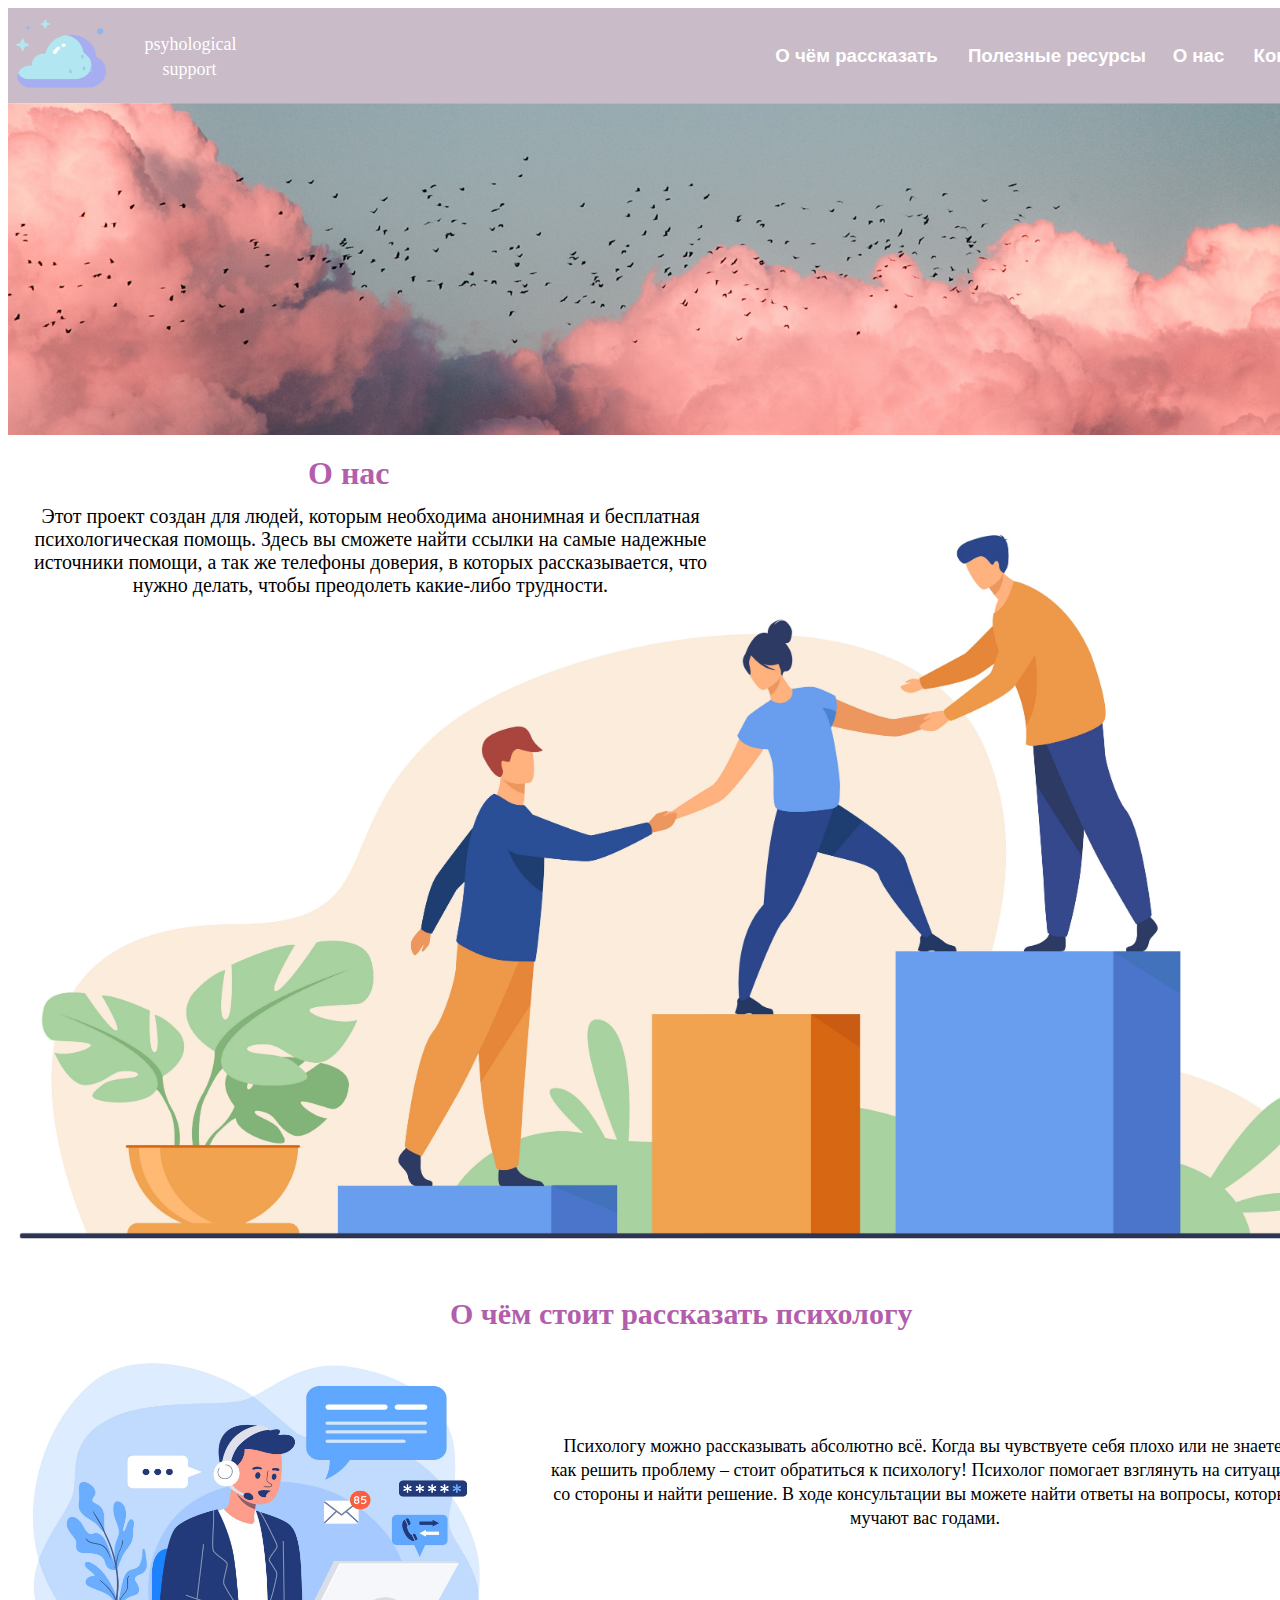
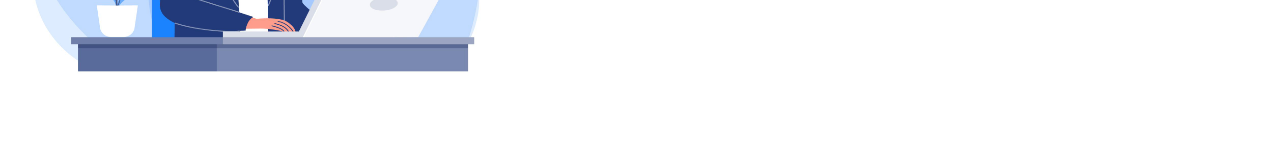
<file: index.html>
<!DOCTYPE html>
<html>
	<head>
		<title> psyhological support </title>
		<meta charset="utf-8">
		<link rel="shortcut icon" href="cloud.png" type="cloud.png">
		<link rel="stylesheet" href="style.css">

		<style type="text/css">
			.space {
				background: #C9BBC8;
				width: 1372px;
				height: 95px;
				margin: 0 0 0 0;

			}
		</style>
	</head>
	<style>
	 			.b1 {
	 				background: #C9BBC8;
	 				color: #FFFFFF;
	 				font-size: 14pt;
	 				border: 1px transparent;
	 				font-weight: bold;
	 				width: 193px;
					height: 30px;
					cursor: pointer; /* Курсор в виде руки */
	 			}
	 	</style>

	 	<style> 
	 			.b2 {
	 				background: #C9BBC8;
	 				color: #FFFFFF;
	 				font-size: 14pt;
	 				border: 1px transparent;
	 				font-weight: bold;
	 				width: 200px;
					height: 30px;
					cursor: pointer; /* Курсор в виде руки */
	 			}
	 	</style>

	 	<style> 
	 			.b3 {
	 				background: #C9BBC8;
	 				color: #FFFFFF;
	 				font-size: 14pt;
	 				border: 1px transparent;
	 				font-weight: bold;
	 				width: 75px;
					height: 30px;
					cursor: pointer; /* Курсор в виде руки */
	 			}
	 	</style>
	 	<style> 
	 			.b4 {
	 				background: #C9BBC8;
	 				color: #FFFFFF;
	 				font-size: 14pt;
	 				border: 1px transparent;
	 				font-weight: bold;
	 				width: 115px;
					height: 30px;
					cursor: pointer; /* Курсор в виде руки */	
	 			}
	 	</style>



	 </style>

	<body>
		  <div class="space">
	 <div class="header_logo">	
	 	<p style="text-align: center; position: relative;
	 		left: 80px; top: 25px; width: 203px;
			height: 20px; margin: 1px 1px 1px 1px;
	 	 "><font size="4" color="white" face="Alice">
	 		psyhological</font> </p>
	 	<p style="text-align: center; position: relative;
	 		right: 68em; top: 50px; width: 203px;
			height: 20px; margin: 1px
			1px 1px 1px;  "><font size="4" color="white" face="Alice">
	 		support</font> </p></div>
	 		<div class="header_logo"><p style="border-image: left; position: relative; bottom: 2em; left: 0.5em;"><img src="cloud.png" width="90" height="79"></p></div>



	 	<form>
	 		<div class="header_logo">
	 	 <p style="text-align: center;position: relative;
	 		bottom: 7.5em; left: 47em; ">
      		<a href="index1.html"><input type="button" class="b1" value="О чём рассказать"></a>
	 		<a href="index2.html"><input type="button" class="b2" value="Полезные ресурсы"></a>
	 		<a href="index.html"><input type="button" class="b3" value="О нас"></a>
	 		<a href="index3.html"><input type="button" class="b4" value="Контакты"></p></div></a>
	 	</form>
	 
	 	</div>

	 	<img src="sky1.png" width="1372" height="332">
	 	<div>
	 	<div class="header_logo">
	 	<p style="text-align: left; position: relative; left: 17em; font-weight: bold; left: 300px; "><font size="6" color="#B25EAC" face="Robo">О нас</font></p></div>
	 	</div> 
	 	<div class="header_logo">	
   		<p class="textblock">Этот проект создан для людей, которым необходима анонимная и бесплатная психологическая помощь. Здесь вы сможете найти ссылки на самые надежные источники помощи, а так же телефоны доверия, в которых рассказывается, что нужно делать, чтобы преодолеть какие-либо трудности.</p>
   		<div class="img5236" ><img src="5236.jpg" style=" width: 1390px;height: 744px;"></div>
  		</div>

  		<div><img src="5124556.jpg" width="509" height="467" class="img512">
  			<div class="header_logo">
  			<p class="zagolovok" style="text-align: left;">О чём стоит рассказать психологу </p>
  		</div>
  		</div>

<div class="textblock2">
	<p class="textblock2" style="text-align: center; position:relative; left: 5em; top: 9em"><font color="black" size="4" face="Alice"> Психологу можно рассказывать абсолютно всё. Когда вы чувствуете себя плохо или не знаете, как решить проблему – стоит обратиться к психологу! Психолог помогает взглянуть на ситуацию со стороны и найти решение. В ходе консультации вы можете найти ответы на вопросы, которые мучают вас годами. </font></p>
</div>
	</body>

</html>
</file>
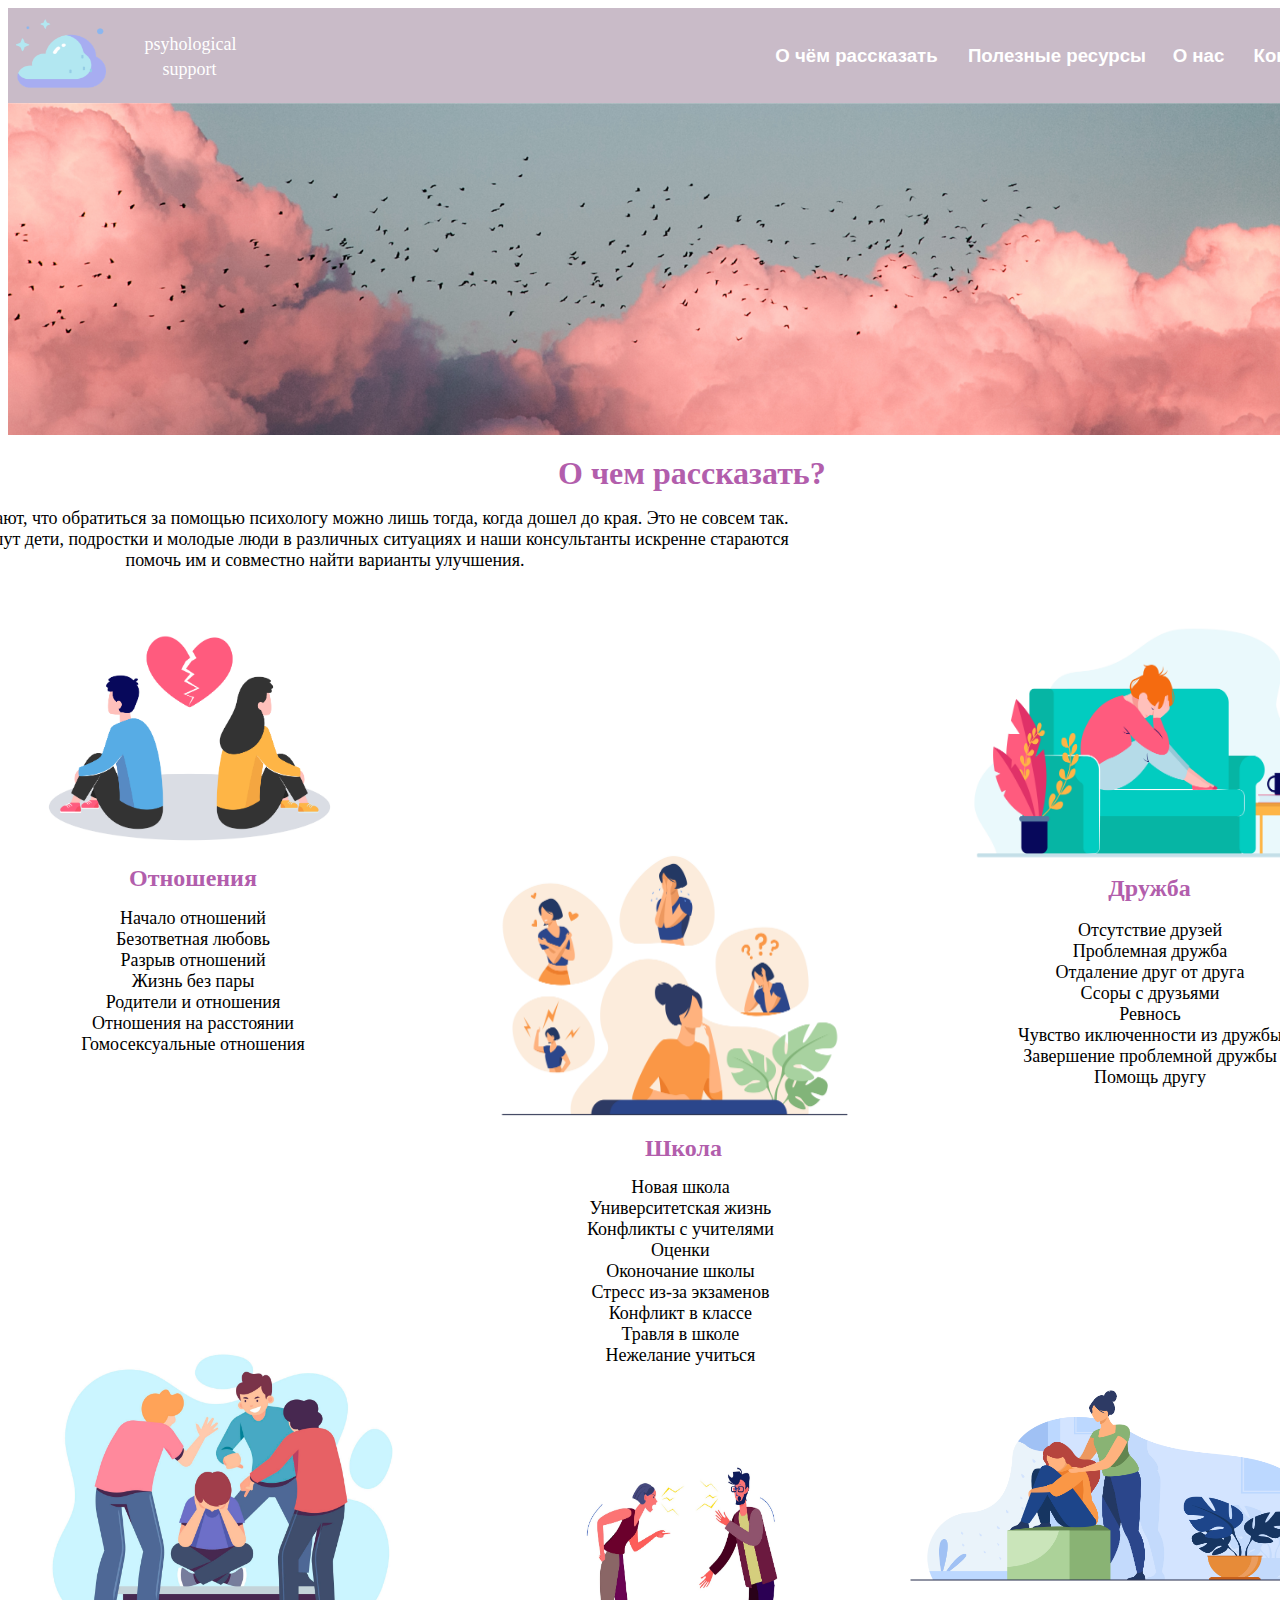
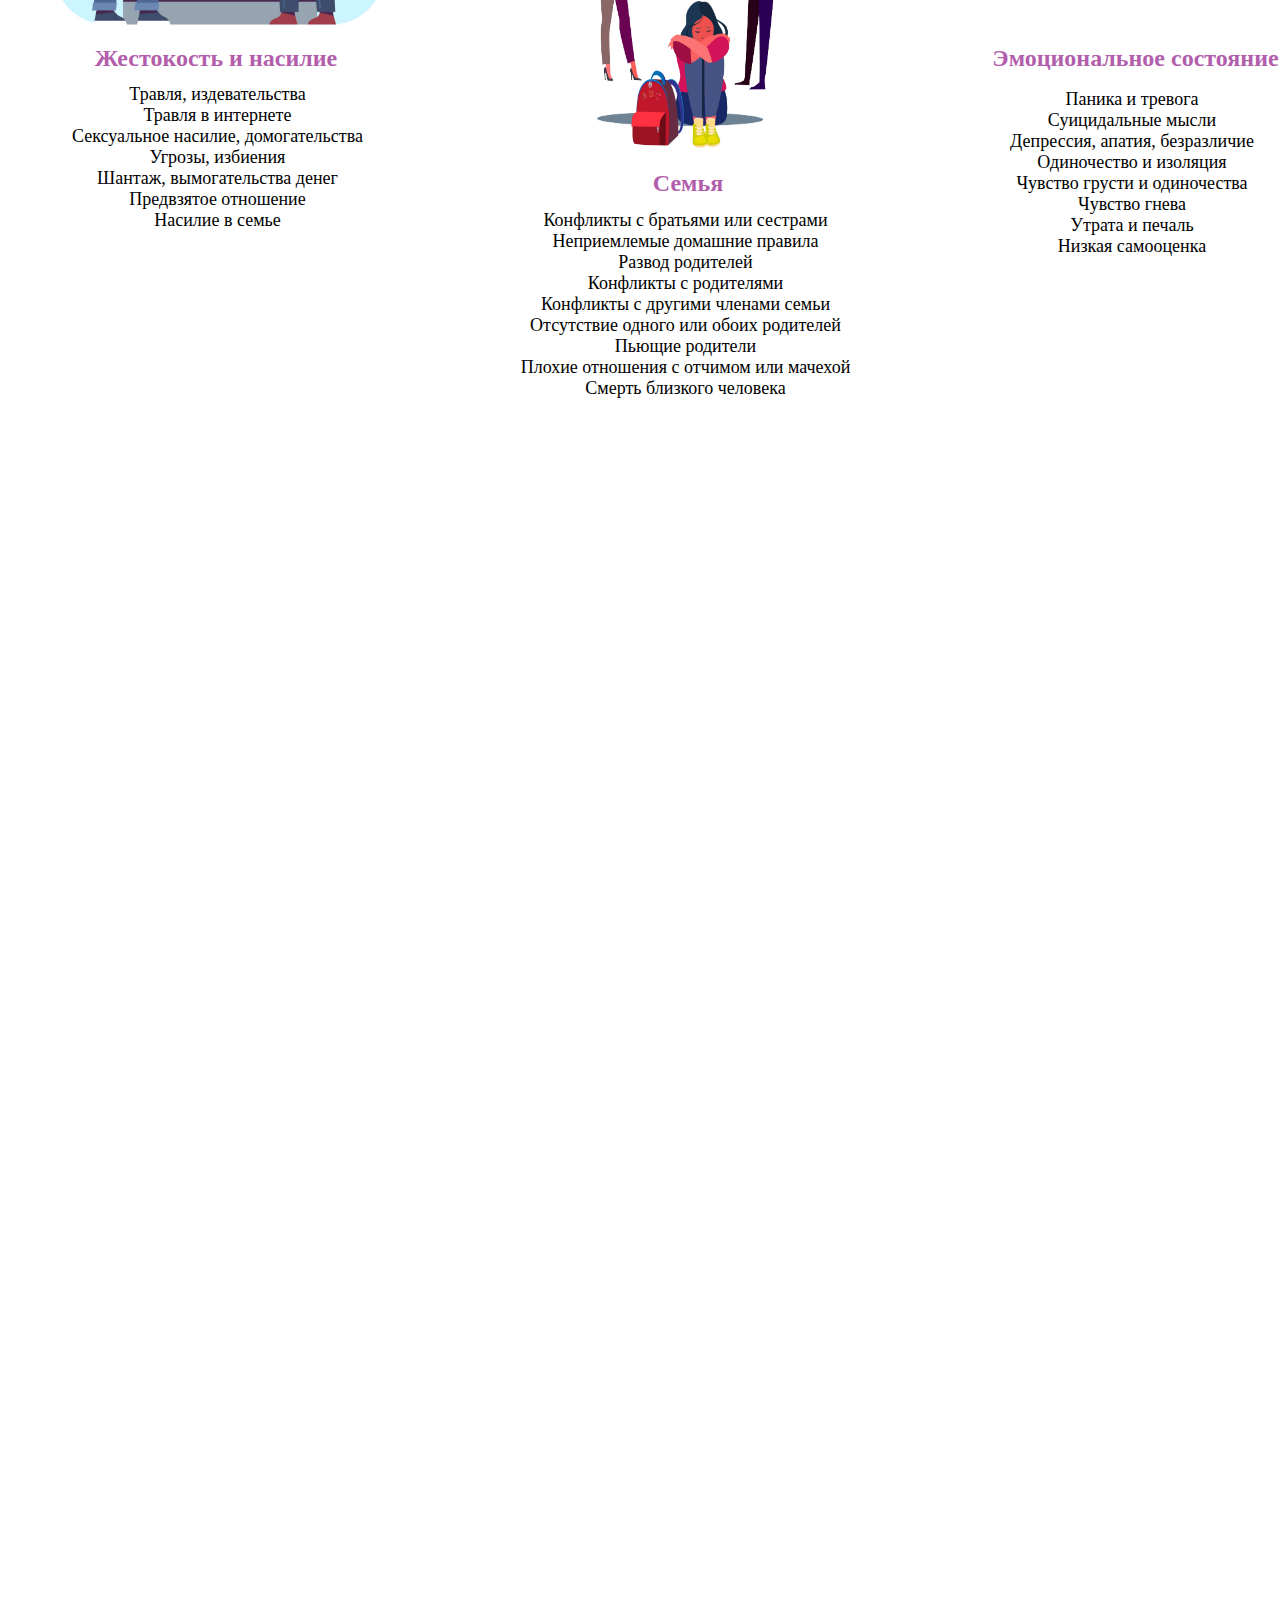
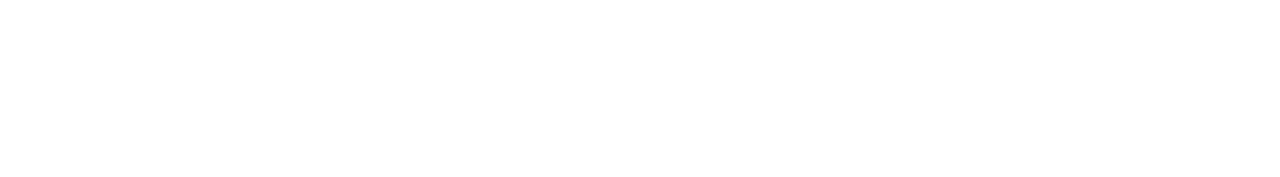
<file: index1.html>
<!DOCTYPE html>
<html>
	<head>
		<title> psyhological support </title>
		<meta charset="utf-8">
		<link rel="shortcut icon" href="cloud.png" type="cloud.png">
		<link rel="stylesheet" href="style.css">

		<style type="text/css">
			.space {
				background: #C9BBC8;
				width: 1372px;
				height: 95px;
				margin: 0 0 0 0;

			}
		</style>
	</head>
		<style>
	 			.b1 {
	 				background: #C9BBC8;
	 				color: #FFFFFF;
	 				font-size: 14pt;
	 				border: 1px transparent;
	 				font-weight: bold;
	 				width: 193px;
					height: 30px;
					cursor: pointer; /* Курсор в виде руки */
	 			}
	 	</style>

	 	<style> 
	 			.b2 {
	 				background: #C9BBC8;
	 				color: #FFFFFF;
	 				font-size: 14pt;
	 				border: 1px transparent;
	 				font-weight: bold;
	 				width: 200px;
					height: 30px;
					cursor: pointer; /* Курсор в виде руки */
	 			}
	 	</style>

	 	<style> 
	 			.b3 {
	 				background: #C9BBC8;
	 				color: #FFFFFF;
	 				font-size: 14pt;
	 				border: 1px transparent;
	 				font-weight: bold;
	 				width: 75px;
					height: 30px;
					cursor: pointer; /* Курсор в виде руки */
	 			}
	 	</style>
	 	<style> 
	 			.b4 {
	 				background: #C9BBC8;
	 				color: #FFFFFF;
	 				font-size: 14pt;
	 				border: 1px transparent;
	 				font-weight: bold;
	 				width: 115px;
					height: 30px;
					cursor: pointer; /* Курсор в виде руки */	
	 			}
	 	</style>
	 		
			
  			
  			<style>
   				.leftpic2 {
    			float: left; /* Выравнивание по левому краю */
    			margin: 0 0 5px 5px; /* Отступы вокруг фотографии */
    			top: 800;
  							 }
  			</style>
  			<style>
   				.centerpic {
    			float: center; /* Выравнивание по центру */
    			margin: 0 0 5px 5px; /* Отступы вокруг фотографии */
    			left: 28em;
  							 }
  			</style>

		<style>
   		li {
    		list-style-type: none; /* Убираем маркеры */
   			}
   		ul {
   			padding-left: 0; /* Отступ слева в браузере Firefox, Safari, Chrome */
   			}
   		</style>

	 	<body>

	  <div class="space">
	 <div class="header_logo">	
	 	<p style="text-align: center; position: relative;
	 		left: 80px; top: 25px; width: 203px;
			height: 20px; margin: 1px 1px 1px 1px;
	 	 "><font size="4" color="white" face="Alice">
	 		psyhological</font> </p>
	 	<p style="text-align: center; position: relative;
	 		right: 68em; top: 50px; width: 203px;
			height: 20px; margin: 1px
			1px 1px 1px;  "><font size="4" color="white" face="Alice">
	 		support</font> </p></div>
	 		<div class="header_logo"><p style="border-image: left; position: relative; bottom: 2em; left: 0.5em;"><img src="cloud.png" width="90" height="79"></p></div>
	 	<form>
	 		<div class="header_logo">
	 	 <p style="text-align: center;position: relative;
	 		bottom: 7.5em; left: 47em; ">

	 		<a href="index1.html"><input type="button" class="b1" value="О чём рассказать"></a>
	 		<a href="index2.html"><input type="button" class="b2" value="Полезные ресурсы"></a>
	 		<a href="index.html"><input type="button" class="b3" value="О нас"></a>
	 		<a href="index3.html"><input type="button" class="b4" value="Контакты"></p></div></a>
	 	</form>
	 </div>
	 	<img src="sky1.png" width="1372" height="332">
	 	<div>
	 	<div class="header_logo">
	 	<p style="text-align: center; position: relative; font-weight: bold; left: 550px"><font size="6" color="#B25EAC" face="Robo">О чем рассказать?</font></p></div>
	 	</div>
	 	<div class="header_logo">
	 	<div class="texxtt1">
   		<p class="texxtt1" style="position: absolute;width: 940px;height: 138px;left: 155px; bottom: 220px; font-family: Alice;font-style: normal;font-weight: normal;font-size: 18px;line-height: 21px;align-items: center;text-align: center;"> <font color="black" size="4" face="Alice">Иногда люди думают, что обратиться за помощью психологу можно лишь тогда, когда дошел до края. Это не совсем так. В чат службы пишут дети, подростки и молодые люди в различных ситуациях и наши консультанты искренне стараются помочь им и совместно найти варианты улучшения.</font></p></div>
  		</div>
  		<img src="7060.jpg" width="324" height="235" class="leftpic">
  		<p class="text1" style="top: 840px; left: 128px;"><font size="5">Отношения</font> </p>
  		<div class="text2">
  		<p class="text2">
  				<ul>
  					<li> Начало отношений</li>
					<li> Безответная любовь</li>
					<li> Разрыв отношений</li>
					<li> Жизнь без пары</li>
					<li> Родители и отношения</li>
					<li> Отношения на расстоянии</li>
					<li> Гомосексуальные отношения</li>
				</ul></p>	
  		</div>
  		
  		<img src="5593.jpg" width="433" height="312" class="centerpic">
  		<p class="text3">Школа</p>
  			  <style>
   			.text4 {
    			width: 680px; /* Ширина блока */
    			padding: 7px; /* Поля вокруг текста */
   				}
   			.text5 {
    			width: 450px; /* Ширина текстового блока */
  					 }
  		</style><div class="header_logo">
  		<div class="text4">
  			
  			<p class="text5" style="text-align: center; position: relative;"><font color="black" size="4" face="Alice">
  				<ul>
  					<li> Новая школа</li>
					<li> Университетская жизнь</li>
					<li> Конфликты с учителями</li>
					<li> Оценки</li>
					<li> Оконочание школы</li>
					<li> Стресс из-за экзаменов</li>
					<li> Конфликт в классе</li>
					<li> Травля в школе </li>
					<li> Нежелание учиться </li>
				</ul></font></p>	</div>
  		</div>
			<p><img src="6730.jpg" width="402" height="282" class="rightpic"></p>
  			<p class="text6" >Дружба</p>
  			<div class="header_logo">
  			<div class="text7">	
			<p class="text7" style="text-align: center; position: relative;"><font color="black" size="4" face="Alice"> 
				<ul>
  					<li>Отсутствие друзей </li>
					<li>Проблемная дружба </li>
					<li>Отдаление друг от друга </li>
					<li>Ссоры с друзьями </li>
					<li>Ревнось </li>
					<li>Чувство иключенности из дружбы </li>
					<li>Завершение проблемной дружбы </li>
					<li>Помощь другу </li>
				</ul> </font></p></div>
			</div>
					<p><img src="3987735.jpg" width="435" height="307" class="leftpic2"></p>
					<p class="text8" >Жестокость и насилие</p>
				<div class="text9">
					<p class="text9" style="text-align: center; position: relative;"> <font color="black" size="4" face="Alice">
					<ul>
  					<li>Травля, издевательства </li>
					<li>Травля в интернете </li>
					<li>Сексуальное насилие, домогательства </li>
					<li>Угрозы, избиения </li>
					<li>Шантаж, вымогательства денег </li>
					<li>Предвзятое отношение </li>
					<li>Насилие в семье </li>
					</ul> </font></p></div>

					<p><img src="3731.jpg" width="275" height="304" class="centerpic2"></p>
					<p class="text10" >Семья</p>
					<div class="text11">
					<p class="text11" style="text-align: center; position: relative;"> <font color="black" size="4" face="Alice">
					<ul>
  					<li>Конфликты с братьями или сестрами </li>
					<li>Неприемлемые домашние правила </li>
					<li>Развод родителей </li>
					<li>Конфликты с родителями </li>
					<li>Конфликты с другими членами семьи </li>
					<li>Отсутствие одного или обоих родителей </li>
					<li>Пьющие родители  </li>
					<li>Плохие отношения с отчимом или мачехой </li>
					<li>Смерть близкого человека </li>
					</ul> </font></p></div>

				<p><img src="13285.jpg" width="474" height="283" class="rightpic2"></p>
				<p class="text12">Эмоциональное состояние</p>
				<div class="text13">
				<p class="text13" style="text-align: center; position: relative;"><font color="black" size="4" face="Alice">
					<ul>
  					<li>Паника и тревога </li>
					<li>Суицидальные мысли </li>
					<li>Депрессия, апатия, безразличие </li>
					<li>Одиночество и изоляция </li>
					<li>Чувство грусти  и одиночества </li>
					<li>Чувство гнева </li>
					<li>Утрата и печаль </li>
					<li>Низкая самооценка </li>
				
					</ul></font></p>
		
					

			</body> </html>
</file>
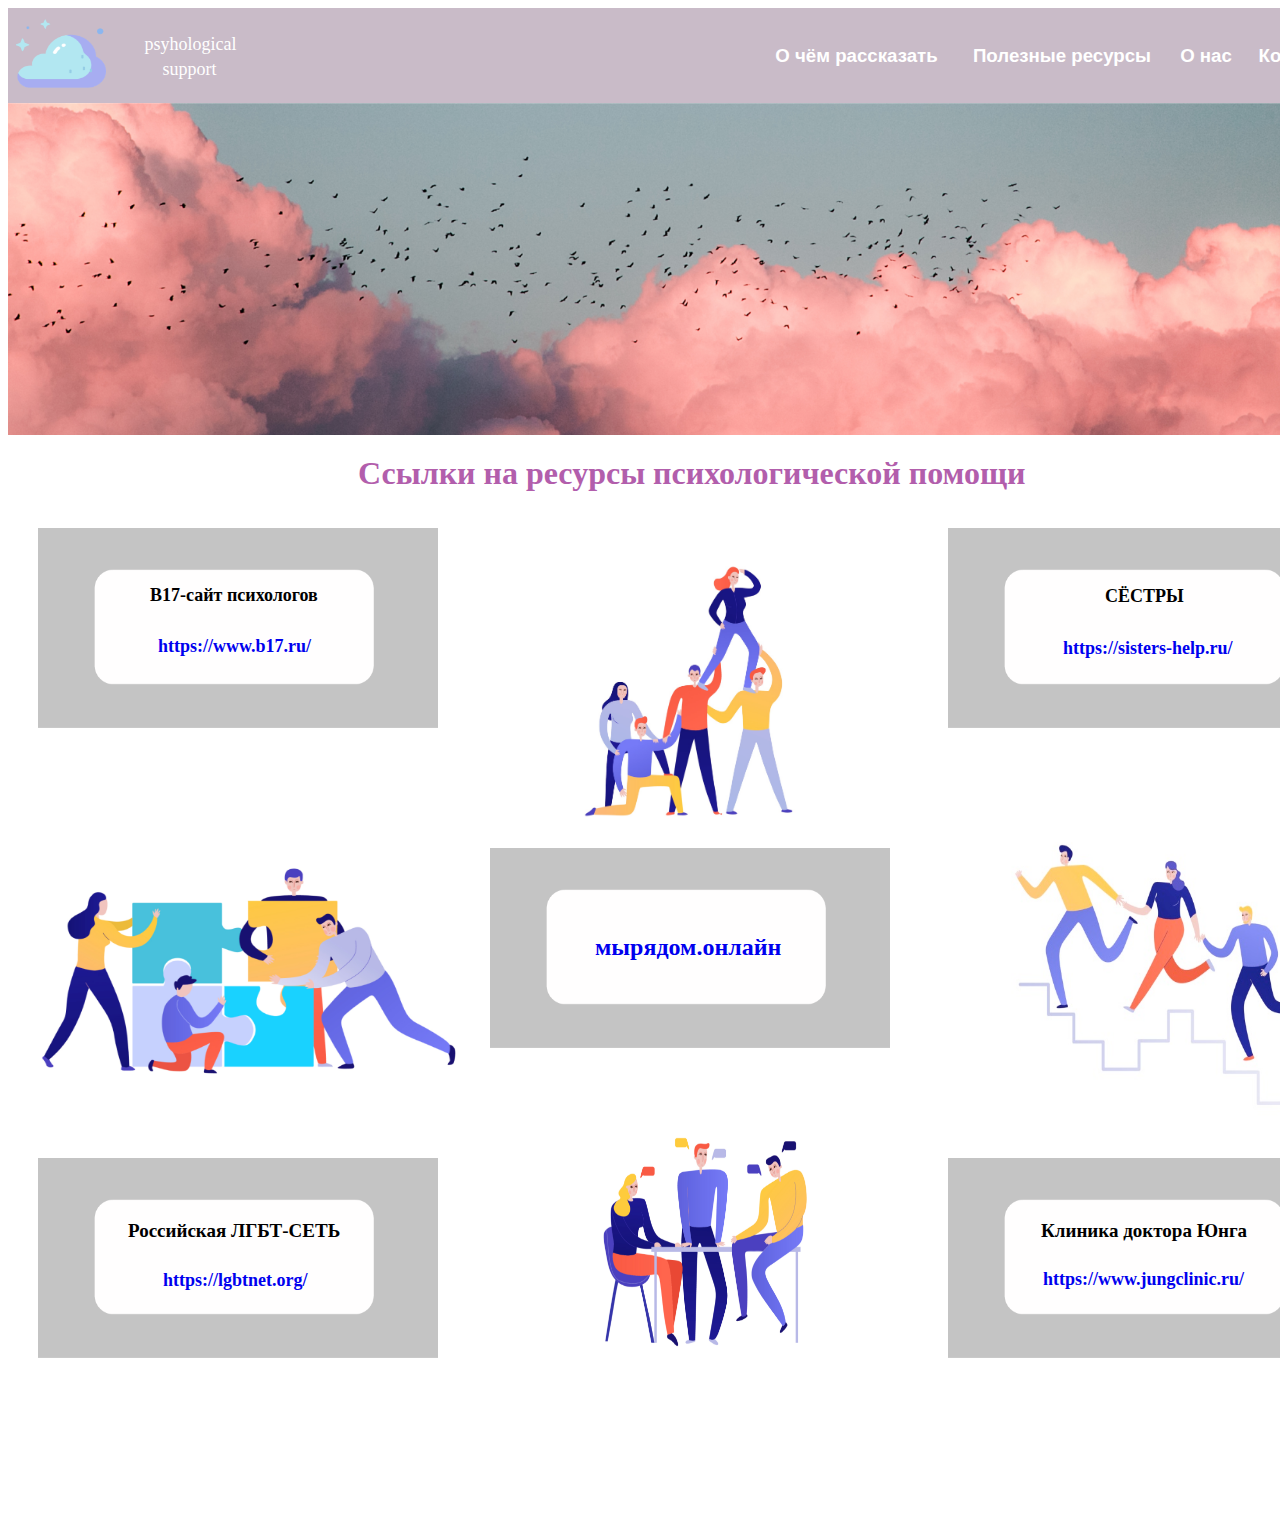
<file: index2.html>
<!DOCTYPE html>
<html>
	<head>
		<title> psyhological support </title>
		<meta charset="utf-8">
		<link rel="shortcut icon" href="cloud.png" type="cloud.png">
		<link rel="stylesheet" href="style.css">

		<style type="text/css">
			.space {
				background: #C9BBC8;
				width: 1372px;
				height: 95px;
				margin: 0 0 0 0;

			}
		</style>
	</head>
		<style>
	 			.b1 {
	 				background: #C9BBC8;
	 				color: #FFFFFF;
	 				font-size: 14pt;
	 				border: 1px transparent;
	 				font-weight: bold;
	 				width: 193px;
					height: 30px;
					cursor: pointer; /* Курсор в виде руки */
	 			}
	 	</style>

	 	<style> 
	 			.b2 {
	 				background: #C9BBC8;
	 				color: #FFFFFF;
	 				font-size: 14pt;
	 				border: 1px transparent;
	 				font-weight: bold;
	 				width: 210px;
					height: 30px;
					cursor: pointer; /* Курсор в виде руки */
	 			}
	 	</style>

	 	<style> 
	 			.b3 {
	 				background: #C9BBC8;
	 				color: #FFFFFF;
	 				font-size: 14pt;
	 				border: 1px transparent;
	 				font-weight: bold;
	 				width: 70px;
					height: 30px;
					cursor: pointer; /* Курсор в виде руки */
	 			}
	 	</style>
	 	<style> 
	 			.b4 {
	 				background: #C9BBC8;
	 				color: #FFFFFF;
	 				font-size: 14pt;
	 				border: 1px transparent;
	 				font-weight: bold;
	 				width: 115px;
					height: 30px;
					cursor: pointer; /* Курсор в виде руки */	
	 			}
	 	</style>
	 	<body>
    
	 <div class="space">
	 <div class="header_logo">	
	 	<p style="text-align: center; position: relative;
	 		left: 80px; top: 25px; width: 203px;
			height: 20px; margin: 1px 1px 1px 1px;
	 	 "><font size="4" color="white" face="Alice">
	 		psyhological</font> </p>
	 	<p style="text-align: center; position: relative;
	 		right: 68em; top: 50px; width: 203px;
			height: 20px; margin: 1px
			1px 1px 1px;  "><font size="4" color="white" face="Alice">
	 		support</font> </p></div>
	 		<div class="header_logo"><p style="border-image: left; position: relative; bottom: 2em; left: 0.5em;"><img src="cloud.png" width="90" height="79"></p></div>
	 	<form>
	 		<div class="header_logo">
	 	 <p style="text-align: center;position: relative;
	 		bottom: 7.5em; left: 47em; ">
	 		<a href="index1.html"><input type="button" class="b1" value="О чём рассказать"></a>
	 		<a href="index2.html"><input type="button" class="b2" value="Полезные ресурсы"></a>
	 		<a href="index.html"><input type="button" class="b3" value="О нас"></a>
	 		<a href="index3.html"><input type="button" class="b4" value="Контакты"></p></div></a>
	 	</form>
	 </div>
	 	<img src="sky1.png" width="1372" height="332">
	 	<div>
	 	<div class="header_logo">	
	 	<p style="text-align: center; position: relative; font-weight: bold; left: 350px;"><font size="6" color="#B25EAC" face="Robo">Ссылки на ресурсы психологической помощи</font></p></div>
	 	</div>
	<style>
   a { 
    text-decoration: none; /* Отменяем подчеркивание у ссылки */

   } 
  	</style>

	 	<div class="image">
    	<img src="boxx.png" width="400" height="200">
    	<h2><span><font face="Alice" size="4"> B17-сайт психологов</font></span></h2>
    	<h3><span><p link="black" vlink="#B25EAC" alink="#B25EAC"><font face="Alice" size="4"><a href="https://www.b17.ru/" target="_blank">https://www.b17.ru/</a></font></p></span></h3>
		</div>
				<div class="imgp1">
				<img src="p1.jpg" width="276" height="272">
				</div>
		<div class="image2">
    	<img src="boxx.png" width="400" height="200">
    	<h4><span><font face="Alice" size="4"> СЁСТРЫ </font></span></h4>
    	<h5><span><p link="black" vlink="#B25EAC" alink="#B25EAC"><font face="Alice" size="4"><a href="https://sisters-help.ru/" target="_blank">https://sisters-help.ru/</a></font></p></span></h5>
		</div>
	
				<div class="imgp2">
				<p><img src="p2.png" width="448" height="241"></p>
				</div>
		<div class="image3">
    	<img src="boxx.png" width="400" height="200">
    	<h7><span><p link="black" vlink="#B25EAC" alink="#B25EAC"><font face="Alice" size="5"><a href="https://www.мырядом.онлайн/" target="_blank">мырядом.онлайн</a></font></p></span></h7>
		</div>
				<div class="imgp3">
				<p><img src="p3.jpg" width="380" height="332"></p>
				</div>
		<div class="image4">
    	<img src="boxx.png" width="400" height="200">
    	<h8><span> Российская ЛГБТ-СЕТЬ</span></h8>
    	<h9><span><p link="black" vlink="#B25EAC" alink="#B25EAC"><font face="Alice" size="4"><a href="https://lgbtnet.org/" target="_blank">https://lgbtnet.org/</a></font></p></span></h9>
		</div>
				<div class="imgp4">
				<p><img src="p4.png" width="269" height="234"></p>
				</div>
		<div class="image5">
    	<img src="boxx.png" width="400" height="200">
    	<h10><span> Клиника  доктора Юнга</span></h10>
    	<h11><span><p link="black" vlink="#B25EAC" alink="#B25EAC"><font face="Alice" size="4"><a href="https://www.jungclinic.ru/" target="_blank">https://www.jungclinic.ru/</a></font></p></span></h11>
		</div>
	 	 </body> </html>
</file>
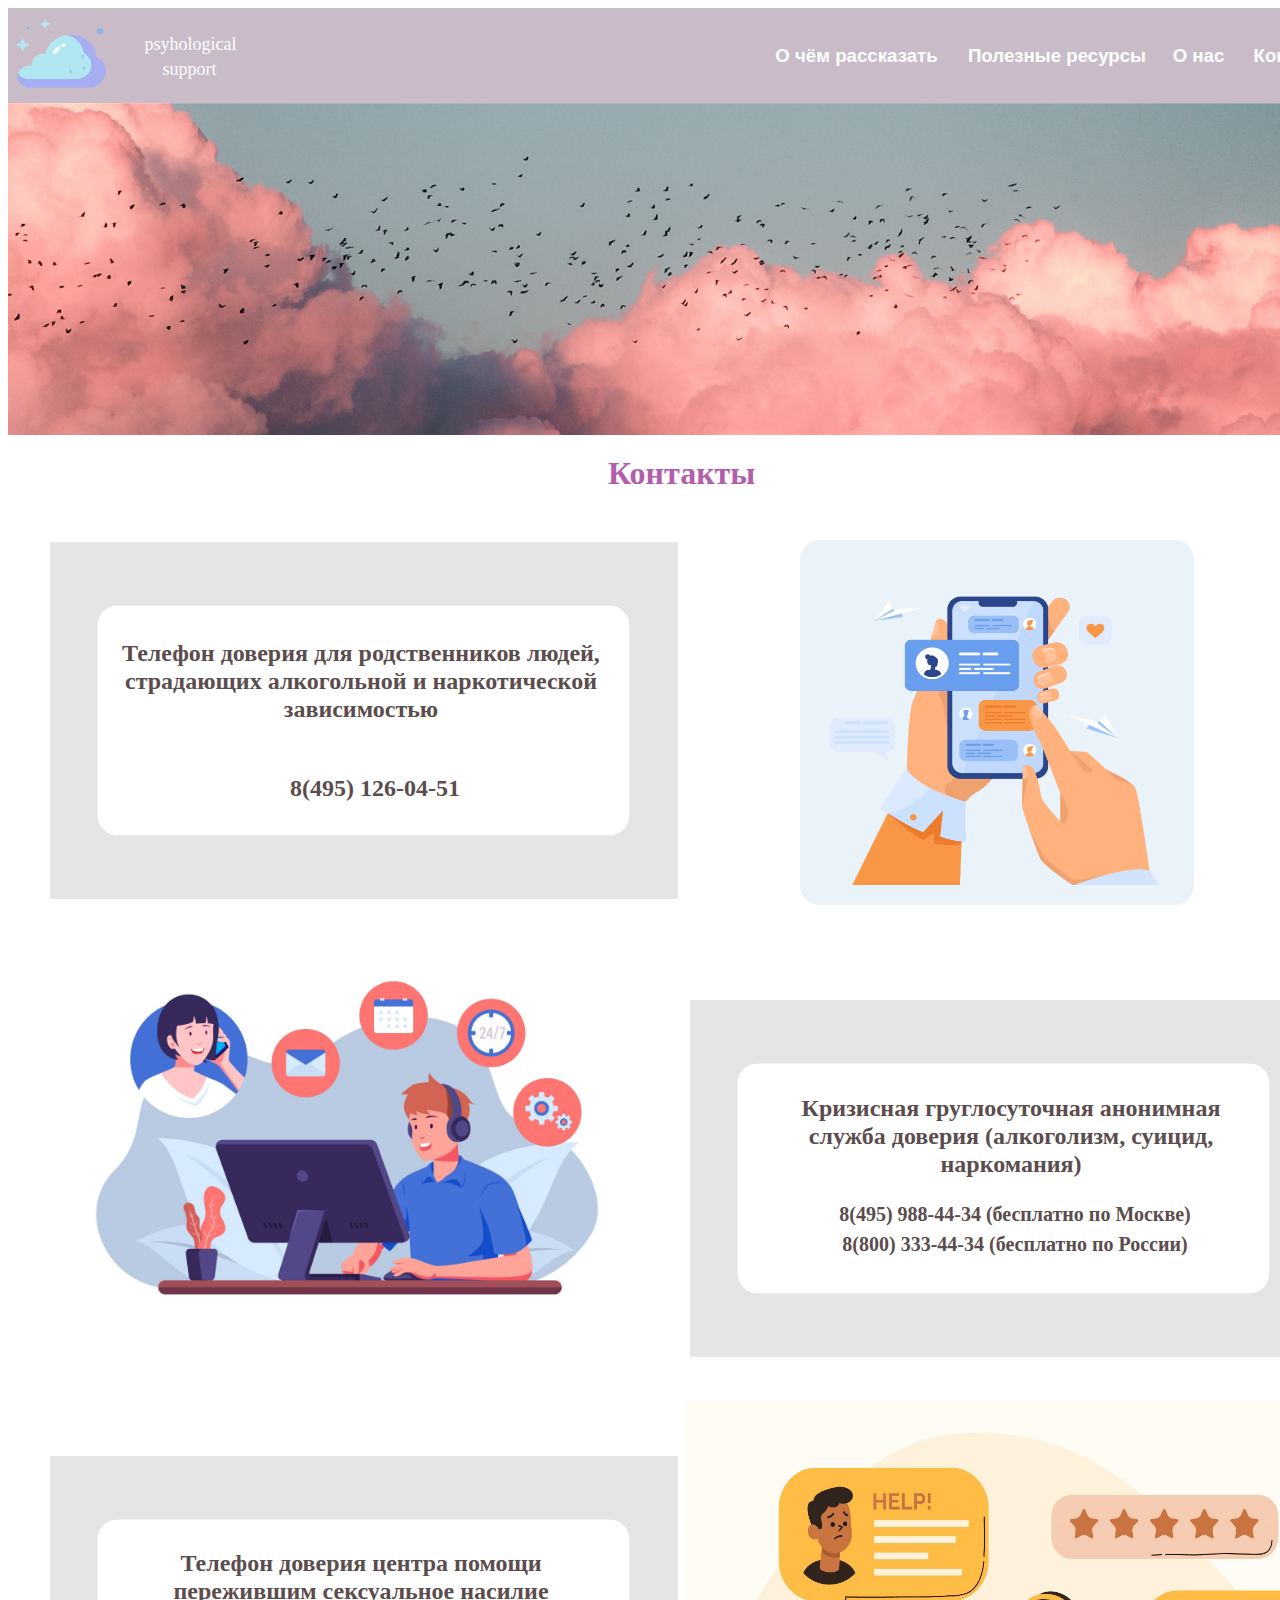
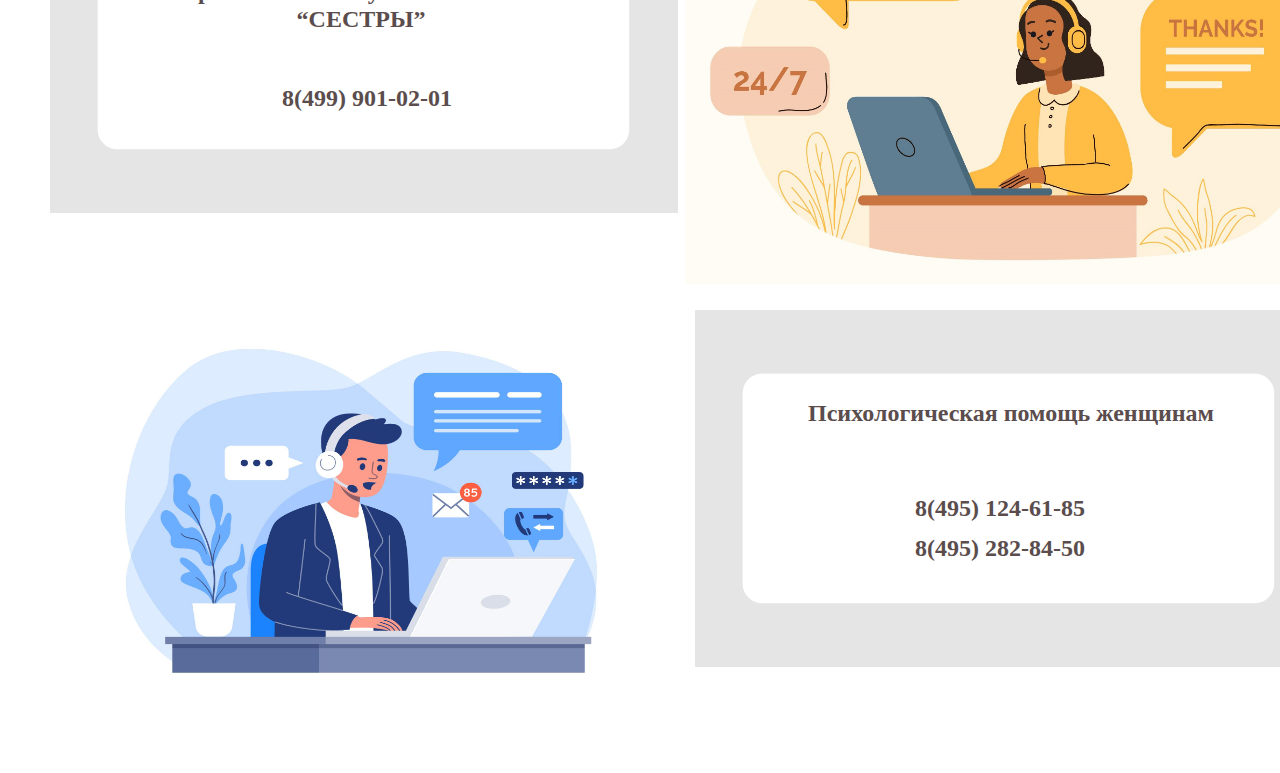
<file: index3.html>
<!DOCTYPE html>
<html>
	<head>
		<title> psyhological support </title>
		<meta charset="utf-8">
		<link rel="shortcut icon" href="cloud.png" type="cloud.png">
		<link rel="stylesheet" href="style.css">

		<style type="text/css">
			.space {
				background: #C9BBC8;
				width: 1372px;
				height: 95px;
				margin: 0 0 0 0;

			}
		</style>
	</head>
		<style>
	 			.b1 {
	 				background: #C9BBC8;
	 				color: #FFFFFF;
	 				font-size: 14pt;
	 				border: 1px transparent;
	 				font-weight: bold;
	 				width: 193px;
					height: 30px;
					cursor: pointer; /* Курсор в виде руки */
	 			}
	 	</style>

	 	<style> 
	 			.b2 {
	 				background: #C9BBC8;
	 				color: #FFFFFF;
	 				font-size: 14pt;
	 				border: 1px transparent;
	 				font-weight: bold;
	 				width: 200px;
					height: 30px;
					cursor: pointer; /* Курсор в виде руки */
	 			}
	 	</style>

	 	<style> 
	 			.b3 {
	 				background: #C9BBC8;
	 				color: #FFFFFF;
	 				font-size: 14pt;
	 				border: 1px transparent;
	 				font-weight: bold;
	 				width: 75px;
					height: 30px;
					cursor: pointer; /* Курсор в виде руки */
	 			}
	 	</style>
	 	<style> 
	 			.b4 {
	 				background: #C9BBC8;
	 				color: #FFFFFF;
	 				font-size: 14pt;
	 				border: 1px transparent;
	 				font-weight: bold;
	 				width: 115px;
					height: 30px;
					cursor: pointer; /* Курсор в виде руки */	
	 			}
	 	</style>
	 	<body>
    
	 <div class="space">
	 <div class="header_logo">	
	 	<p style="text-align: center; position: relative;
	 		left: 80px; top: 25px; width: 203px;
			height: 20px; margin: 1px 1px 1px 1px;
	 	 "><font size="4" color="white" face="Alice">
	 		psyhological</font> </p>
	 	<p style="text-align: center; position: relative;
	 		right: 68em; top: 50px; width: 203px;
			height: 20px; margin: 1px
			1px 1px 1px;  "><font size="4" color="white" face="Alice">
	 		support</font> </p></div>
	 		<div class="header_logo"><p style="border-image: left; position: relative; bottom: 2em; left: 0.5em;"><img src="cloud.png" width="90" height="79"></p></div>
	 	<form>
	 		<div class="header_logo">
	 	 <p style="text-align: center;position: relative;
	 		bottom: 7.5em; left: 47em; ">
	 		<a href="index1.html"><input type="button" class="b1" value="О чём рассказать"></a>
	 		<a href="index2.html"><input type="button" class="b2" value="Полезные ресурсы"></a>
	 		<a href="index.html"><input type="button" class="b3" value="О нас"></a>
	 		<a href="index3.html"><input type="button" class="b4" value="Контакты"></p></div></a>
	 	</form>
	 </div>
	 	<img src="sky1.png" width="1372" height="332">
	 	<div>
	 	<div class="header_logo"><p style="text-align: center; position: relative; font-weight: bold; left: 600px;"><font size="6" color="#B25EAC" face="Robo">Контакты</font></p></div>
	 	</div>

	 	<div class="blocktext">
    	<img src="boxx2.png"></div>
    	<div>
    	<p class="tx" style="text-align: center; position: absolute; width: 482px; height: 84px; left: 120px; top: 615px; font-family: Roboto; color: #5B4D4D; font-size: 24px; line-height: 28px; font-weight: bold;">Телефон доверия для родственников людей, страдающих алкогольной и наркотической зависимостью</p></div>
    	<div>
    		<p class="tx1" style="position: absolute; width: 220px; height: 28px; left: 265px; top: 750px; font-family: Roboto;font-weight: bold; font-size: 24px; line-height: 28px;text-align: center; color: #5B4D4D;">8(495) 126-04-51</p>
    	</div>
    				<div class="imageq1">
    				<p><img src="6531.jpg" width="394.24px" height="328.7px"></p>
    				</div>

    				<div class="imageq2">
    				<p><img src="5127314.jpg" width="612px" height="409px"></p>
    				</div>

    		<div class="bloctext1">
    		<img src="boxx2.png"></div>
    		<div>
			<p class="tx3" style="position: absolute; width: 482px; height: 84px; left: 770px; top: 1070px;font-family: Roboto;font-weight: 500;font-size: 24px;line-height: 28px;text-align: center;color: #5B4D4D;font-weight: bold;">Кризисная груглосуточная анонимная служба доверия (алкоголизм, суицид, наркомания)</p>
			<p class="tx4" style="position: absolute;width: 550px;height: 28px;left: 740px;top: 1180px;font-family: Roboto;font-weight: bold;font-size: 20px;line-height: 28px; align-items: center;text-align: center;color: #5B4D4D;">8(495) 988-44-34 (бесплатно по Москве)</p>
			<p class="tx5" style="position: absolute;width: 550px;height: 28px;left: 740px;top: 1210px;font-family: Roboto;
				font-weight: bold;font-size: 20px;line-height: 28px;align-items: center;text-align: center;color: #5B4D4D;">8(800) 333-44-34 (бесплатно по России)</p>
			</div>

			<div class="bloctext2">
    		<img src="boxx2.png"></div>
    				<div>
    					<p class="tx6" style="position: absolute;width: 482px;height: 84px;left: 120px;top: 1525px;font-family: Roboto;font-weight: 500;font-weight: bold;font-size: 24px;line-height: 28px;align-items: center;text-align: center;color: #5B4D4D;">Телефон доверия центра помощи пережившим сексуальное насилие “СЕСТРЫ”</p>
    					<p class="tx7" style="position: absolute;width: 194px;height: 28px;left: 270px;top: 1660px;font-family: Roboto;font-weight: bold;font-size: 24px;line-height: 28px;align-items: center;text-align: center;color: #5B4D4D;">8(499) 901-02-01</p>
    				</div>
    		<div class="imageq3">
    		<p><img src="5112782.jpg" width="686" height="468"></p>
    		</div>
    		<div class="imageq4">
    		<p><img src="5124556.jpg" width="538" height="491"></p>
    		</div>

			<div class="bloctext3">
    		<img src="boxx2.png"></div>
    		<div>
    			<p class="tx8" style="position: absolute;width: 482px;height: 28px;left: 770px;top: 1975px;font-family: Roboto;font-weight: 500;font-size: 24px;line-height: 28px;align-items: center;text-align: center;color: #5B4D4D;font-weight: bold;">Психологическая помощь женщинам</p>
    			<p class="tx9" style="position: absolute;width: 200px;height: 28px;left: 900px;top: 2070px;font-family: Roboto;font-weight: bold;font-size: 24px;line-height: 28px;align-items: center;text-align: center;color: #5B4D4D;">8(495) 124-61-85</p>
    			<p class="tx10" style="position: absolute;width: 200px;height: 28px;left: 900px;top: 2110px;font-family: Roboto;font-weight: bold;font-size: 24px;line-height: 28px;align-items: center;text-align: center;color: #5B4D4D;">8(495) 282-84-50</p>
    		</div>

	 </body></html>
</file>
<file: style.css>
.textblock {

position: absolute;
width: 681px;
height: 228px;
left: 30px;
top: 485px;

font-family: Alice;
font-style: normal;
font-weight: normal;
font-size: 20px;
line-height: 23px;

align-items: center;
text-align: center;

color: #000000;

}

.textblock2{
position: absolute;
width: 750px;
height: 279px;
left: 450px;
top: 1234px;

font-family: Alice;
font-style: normal;
font-weight: normal;
font-size: 20px;
line-height: 23px;

align-items: center;

color: #000000;
}

.zagolovok{
	position: absolute;
width: 606px;
height: 42px;
left: 450px;
top: 1263px;

font-family: Roboto;
font-style: normal;
font-weight: bold;
font-size: 30px;
line-height: 42px;
align-items: center;
text-align: center;

color: #B25EAC;

}

.img5236{
background: url(5236.jpg);
float: left;
width: 1390px;
height: 744px;
bottom: 350px;
}

.img512 {

position: absolute;
width: 509px;
height: 467px;
left: 0px;
top: 1296px;

background: url(5124556.jpg);
}


.b1:hover {
font-size: 15pt;
color: #B25EAC;
}

.b2:hover {
font-size: 15pt;
color: #B25EAC;
}

.b3:hover {
font-size: 15pt;
color: #B25EAC;
}
.b4:hover {
font-size: 15pt;
color: #B25EAC;
}


/* новая страница */

.texxtt1{
position: absolute;
width: 980px;
height: 138px;
right: 600px;
top: 245px;

font-family: Alice;
font-style: normal;
font-weight: normal;
font-size: 18px;
line-height: 21px;

align-items: center;
text-align: center;

color: #000000;
}


.leftpic {
position: absolute;
width: 324px;
height: 235px;
left: 30px;
top: 620px;

background: url(7060.jpg);
}
.centerpic {
position: absolute;
width: 433px;
height: 312px;
top: 831px;
float: center;

background: url(5593.jpg);
}

.text1 {
position: absolute;
width: 130px;
height: 28px;
left: 163px;
top: 959px;

font-family: Roboto;
font-style: normal;
font-weight: bold;
font-size: 24px;
line-height: 28px;
align-items: center;
text-align: center;

color: #B25EAC;
}

.text2 {
position: absolute;
width: 250px;
height: 200px;
left: 68px;
top: 890px;

font-family: Alice;
font-style: normal;
font-weight: normal;
font-size: 18px;
line-height: 21px;
align-items: center;
text-align: center;

color: #000000;
}

.text3 {
position: absolute;
width: 76px;
height: 28px;
left: 645px;
top: 1110px;

font-family: Roboto;
font-style: normal;
font-weight: bold;
font-size: 24px;
line-height: 28px;
display: flex;
align-items: center;
text-align: center;

color: #B25EAC;
}
.text4 {
position: absolute;
width: 224px;
height: 189px;
left: 130px;
top: 1170px;

font-family: Alice;
font-style: normal;
font-weight: normal;
font-size: 18px;
line-height: 21px;
display: flex;
align-items: center;
text-align: center;

color: #000000;
}

.rightpic {
position: absolute;
width: 402px;
height: 282px;
left: 949px;
top: 598px;

background: url(6730.jpg);
}

.text6 {
position: absolute;
width: 91px;
height: 28px;
left: 1104px;
top: 850px;

font-family: Roboto;
font-style: normal;
font-weight: bold;
font-size: 24px;
line-height: 28px;
align-items: center;
text-align: center;

color: #B25EAC;
}
 

 .leftpic2 {
position: absolute;
width: 435px;
height: 307px;
left: 0px;
top: 1336px;

background: url(3987735.jpg);
 }

 .text7 {
position: absolute;
width: 350px;
height: 168px;
left: 975px;
top: 716px;

font-family: Alice;
font-style: normal;
font-weight: normal;
font-size: 18px;
line-height: 21px;

align-items: center;
text-align: center;

color: #000000;
 }

 .text8 {
position: absolute;
width: 258px;
height: 28px;
left: 87px;
top: 1620px;

font-family: Roboto;
font-style: normal;
font-weight: bold;
font-size: 24px;
line-height: 28px;
align-items: center;
text-align: center;

color: #B25EAC;
 }

 .text9 {
position: absolute;
width: 337px;
height: 168px;
left: 49px;
top: 1480px;

font-family: Alice;
font-style: normal;
font-weight: normal;
font-size: 18px;
line-height: 21px;
align-items: center;
text-align: center;

color: #000000;
 }

 .centerpic2 {
position: absolute;
width: 275px;
height: 304px;
left: 548px;
top: 1460px;

background: url(3731.jpg);
 }

 .text10 {
position: absolute;
width: 74px;
height: 28px;
left: 651px;
top: 1745px;

font-family: Roboto;
font-style: normal;
font-weight: bold;
font-size: 24px;
line-height: 28px;
align-items: center;
text-align: center;

color: #B25EAC;
 }

 .text11 {
position: absolute;
width: 355px;
height: 189px;
left: 508px;
top: 1585px;

font-family: Alice;
font-style: normal;
font-weight: normal;
font-size: 18px;
line-height: 21px;
align-items: center;
text-align: center;

color: #000000;
 }

 .rightpic2 {
position: absolute;
width: 474px;
height: 283px;
left: 886px;
top: 1344px;

background: url(13285.jpg);
 }

 .text12 {
position: absolute;
width: 315px;
height: 28px;
left: 978px;
top: 1620px;

font-family: Roboto;
font-style: normal;
font-weight: bold;
font-size: 24px;
line-height: 28px;
align-items: center;
text-align: center;

color: #B25EAC;
 }

 .text13 {
position: absolute;
width: 286px;
height: 168px;
left: 989px;
top: 1485px;

font-family: Alice;
font-style: normal;
font-weight: normal;
font-size: 18px;
line-height: 21px;
align-items: center;
text-align: center;

color: #000000;

 }

 /* новая страница*/




.image {
    position: relative;
    height: 200px; 
	width: 400px;
	top: 20px;
	left: 30px;
    }
 
h2 {
    position: absolute;
    top: 20px;
    left: 102px;

    }
h2 span {
    color: #000;
    font-size: 15px;
    line-height: 55px;
    padding: 10px;
    }

    h3 {
    position: absolute;
    top: 2px;
    left: 120px;
    }
h3 span {
    color: #000;
    font-size: 15px;
    line-height: 55px;
    padding: 10px;
    }

.imgp1 {
position: absolute;
width: 276px;
height: 272px;
left: 548px;
top: 550px;

background: url(p1.jpg);
}    

.image2 {
    position: relative;
    height: 200px; 
	width: 400px;
	bottom: 180px;
	left: 940px;

    }
 
h4 {
    position: absolute;
    top: 20px;
    left: 147px;


    }
h4 span {
    color: #000;
    font-size: 15px;
    line-height: 55px;
    padding: 10px;
    }

    h5 {
    position: absolute;
    top: 1px;
    left: 115px;
    }
h5 span {
    color: #000;
    font-size: 15px;
    line-height: 55px;
    padding: 10px;
    }

  .imgp2 {
position: absolute;
width: 448px;
height: 241px;
left: 19px;
top: 832px;

background: url(p2.png);
  }

  .image3 {
    position: relative;
    height: 200px; 
	width: 400px;
	bottom: 60px;
	left: 482px;

    }
 


    h7 {
    position: absolute;
    top: 2px;
    left: 105px;
    }
	h7 span {
    color: #000;
    font-size: 15px;
    line-height: 55px;
    padding: 10px;
    font-weight: bold;
    }

.imgp3 {
position: absolute;
width: 368px;
height: 332px;
left: 980px;
top: 791px;

background: url(p3.jpg);
}

.image4 {
    position: relative;
    height: 200px; 
	width: 400px;
	top: 50px;
	left: 30px;

    }

   h8 {
    position: absolute;
    top: 45px;
    left: 80px;


    }
	h8 span {
    color: #000;
    font-size: 19px;
    line-height: 55px;
    padding: 10px;
    font-weight: bold;
    }

    h9 {
    position: absolute;
    top: 20px;
    left: 125px;
    }
	h9 span {
    color: #000;
    font-size: 19px;
    line-height: 55px;
    padding: 10px;
    font-weight: bold;
    } 

    .imgp4 {
    	position: absolute;
		width: 269px;
		height: 234px;
		left: 570px;
		top: 1107px;

		background: url(p4.png);
    	}

   .image5 {
    position: relative;
    height: 200px; 
	width: 400px;
	bottom: 150px;
	left: 940px;

    }
 
	h10 {
    position: absolute;
    top: 45px;
    left: 83px;


    }
	h10 span {
    color: #000;
    font-size: 19px;
    line-height: 55px;
    padding: 10px;
    font-weight: bold;
    }

    h11 {
    position: absolute;
    top: 19px;
    left: 95px;
    }
	h11 span {
    color: #000;
    font-size: 19px;
    line-height: 55px;
    padding: 10px;
    font-weight: bold;
    }


.header_logo {
display: flex;
justify-content: space-between;
align-items: center;
}


/* новая страница*/
.blocktext {
position: absolute;
width: 644px;
height: 368px;
left: 50px;
top: 542px;
}

.tx {
position: absolute;
width: 482px;
height: 84px;
left: 106px;
top: 642px;

font-family: Roboto;
font-style: normal;
font-weight: 500;
font-size: 24px;
line-height: 28px;

align-items: center;
text-align: center;

color: #5B4D4D;

}

.tx1 {
position: absolute;
width: 194px;
height: 28px;
left: 238px;
top: 781px;

font-family: Roboto;
font-style: normal;
font-weight: bold;
font-size: 24px;
line-height: 28px;

align-items: center;
text-align: center;

color: #5B4D4D;

}

.imageq1 {
position: absolute;

left: 800.22px;
top: 540px;

background: url(6531.jpg);
border-radius: 20px;

}

.imageq2 {
position: absolute;
width: 612px;
height: 409px;
left: 41px;
top: 918px;

background: url(5127314.jpg);

}

.tx3{
position: absolute;
width: 482px;
height: 84px;


font-family: Roboto;
font-style: normal;
font-weight: 500;
font-size: 24px;
line-height: 28px;
display: flex;
align-items: center;
text-align: center;

color: #5B4D4D;

}

.bloctext1 {
position: absolute;
width: 644px;
height: 368px;
left: 690px;
top: 1000px;
}
 .tx4{
position: absolute;
width: 194px;
height: 28px;
left: 934px;
top: 1156px;

font-family: Roboto;
font-style: normal;
font-weight: bold;
font-size: 24px;
line-height: 28px;

align-items: center;
text-align: center;

color: #5B4D4D;
 }

 .tx5 {
position: absolute;
width: 194px;
height: 28px;
left: 934px;
top: 1199px;

font-family: Roboto;
font-style: normal;
font-weight: bold;
font-size: 24px;
line-height: 28px;

align-items: center;
text-align: center;

color: #5B4D4D;

 }

.bloctext2 {
position: absolute;
width: 644px;
height: 368px;
left: 50px;
top: 1456px;
}

.tx6 {
position: absolute;
width: 482px;
height: 84px;
left: 95px;
top: 1456px;

font-family: Roboto;
font-style: normal;
font-weight: 500;
font-size: 24px;
line-height: 28px;

align-items: center;
text-align: center;

color: #5B4D4D;

}

.tx7 {
position: absolute;
width: 194px;
height: 28px;
left: 239px;
top: 1598px;

font-family: Roboto;
font-style: normal;
font-weight: bold;
font-size: 24px;
line-height: 28px;

align-items: center;
text-align: center;

color: #5B4D4D;
}

.imageq3 {
position: absolute;
width: 686px;
height: 368px;
left: 686px;
top: 1400px;

background: url(5112782.jpg);
}

.imageq4 {
position: absolute;
width: 538px;
height: 391px;
left: 90px;
top: 1862px;

background: url(5124556.jpg);
}

.tx8 {
position: absolute;
width: 482px;
height: 28px;
left: 790px;
top: 1875px;

font-family: Roboto;
font-style: normal;
font-weight: 500;
font-size: 24px;
line-height: 28px;

align-items: center;
text-align: center;

color: #5B4D4D;
}

.bloctext3 {
position: absolute;
width: 644px;
height: 368px;
left: 695px;
top: 1910px;
}

.tx9 {
position: absolute;
width: 194px;
height: 28px;
left: 934px;
top: 1949px;

font-family: Roboto;
font-style: normal;
font-weight: bold;
font-size: 24px;
line-height: 28px;
align-items: center;
text-align: center;

color: #5B4D4D;
}

.tx10 {
	
}
</file>
